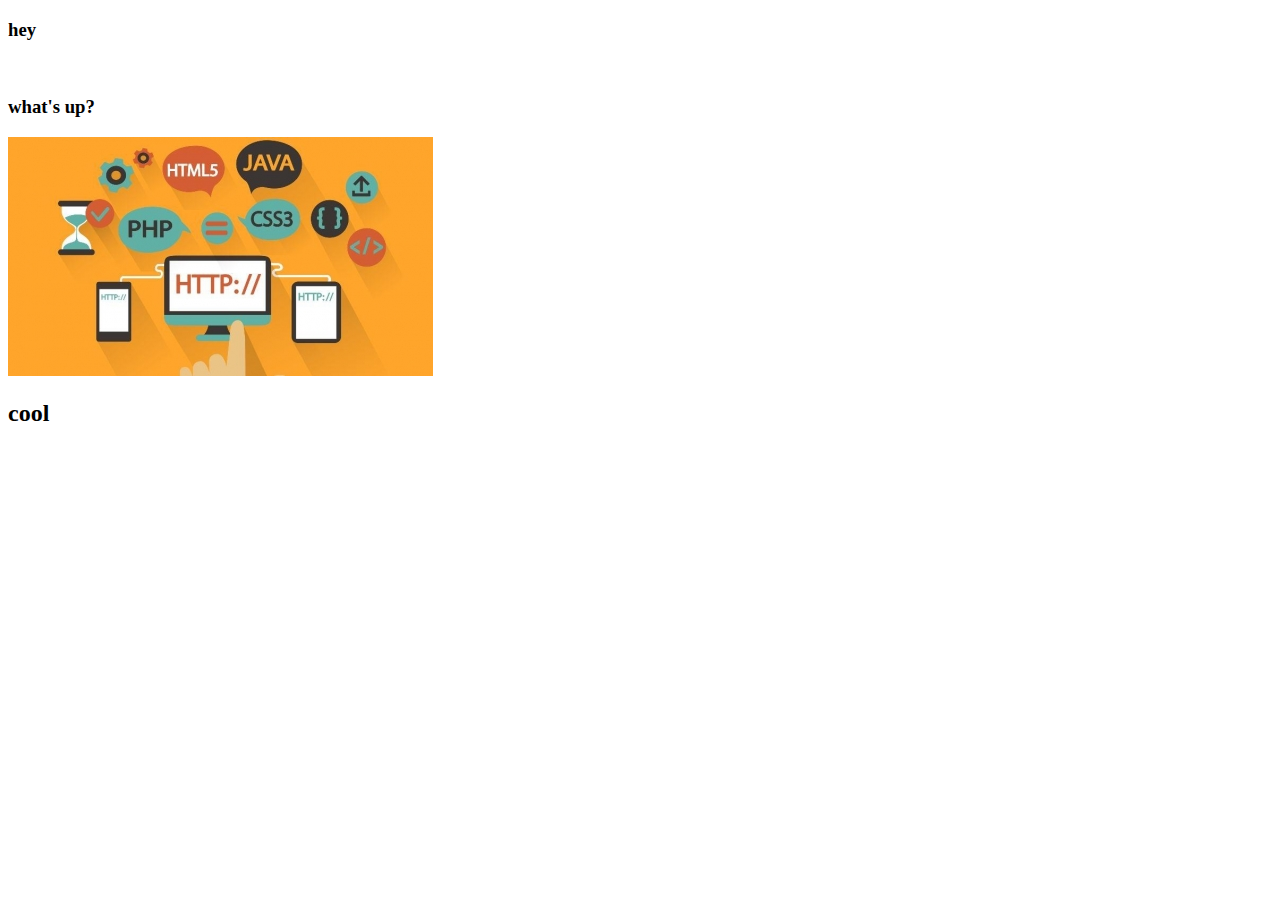
<file: index.html>
<!DOCTYPE html>
<html lang="en">
<head>
    <meta charset="UTF-8">
    <meta name="viewport" content="width=device-width, initial-scale=1.0">
    <title>Document</title>
</head>
<body>
     <h3> hey</h3>
     <br/>
     <h3> what's up?</h3>
    
    <img src="img/img1.jpg">
    <h2> cool</h2>

</body>
</html>
</file>
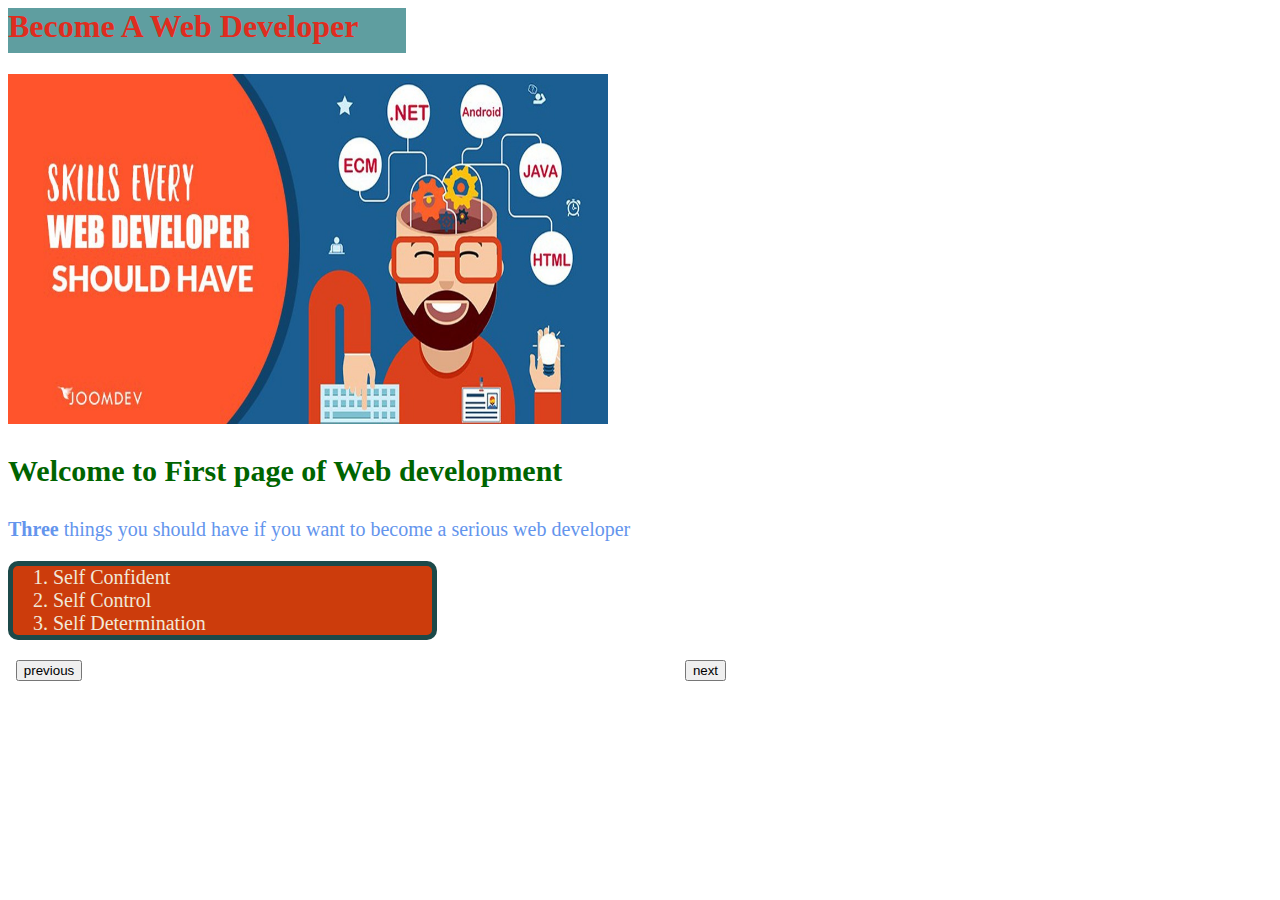
<file: first.html>
<html>
    <head>
        <title> First Page </title>
        <style>
            h1{
                color:rgba(247, 24, 8, 0.863);
                background-color:cadetblue;
                height:45px;
                width:31.5%;
            }
                p{
                    font-size:20px;
                    color:cornflowerblue;
                }
                .ha{
                    border:5px solid rgb(28, 73, 73);
                    background-color: rgb(204, 60, 12);
                    width: 30%;
                    color:rgb(241, 232, 216);
                    font-size: 20px;
                    padding-left: 40px;
                    border-radius: 10px;
                }
                #head{
                    color:darkgreen;
                    font-size: 30px;
                }
        </style>
       <h1 >Become A Web Developer</h1>
    </head>
    <body>
        <img src="img/img2.jpg" width="600px" height="350px" alt="photo1.jpg">
        <h3 id="head">Welcome to First page of Web development</h3> 
    <p><b>Three</b> things you should have if you want to become a serious web developer</p>
    <ol class="ha" >
        <li >Self Confident</li>
        <li >Self Control</li>
        <li >Self Determination</li>
        
    </ol>

        <pre> <a href="third.html"><button>previous</button></a>                                                                             <a href="second.html"><button>next</button></a></pre>
</body>
</html>
</file>
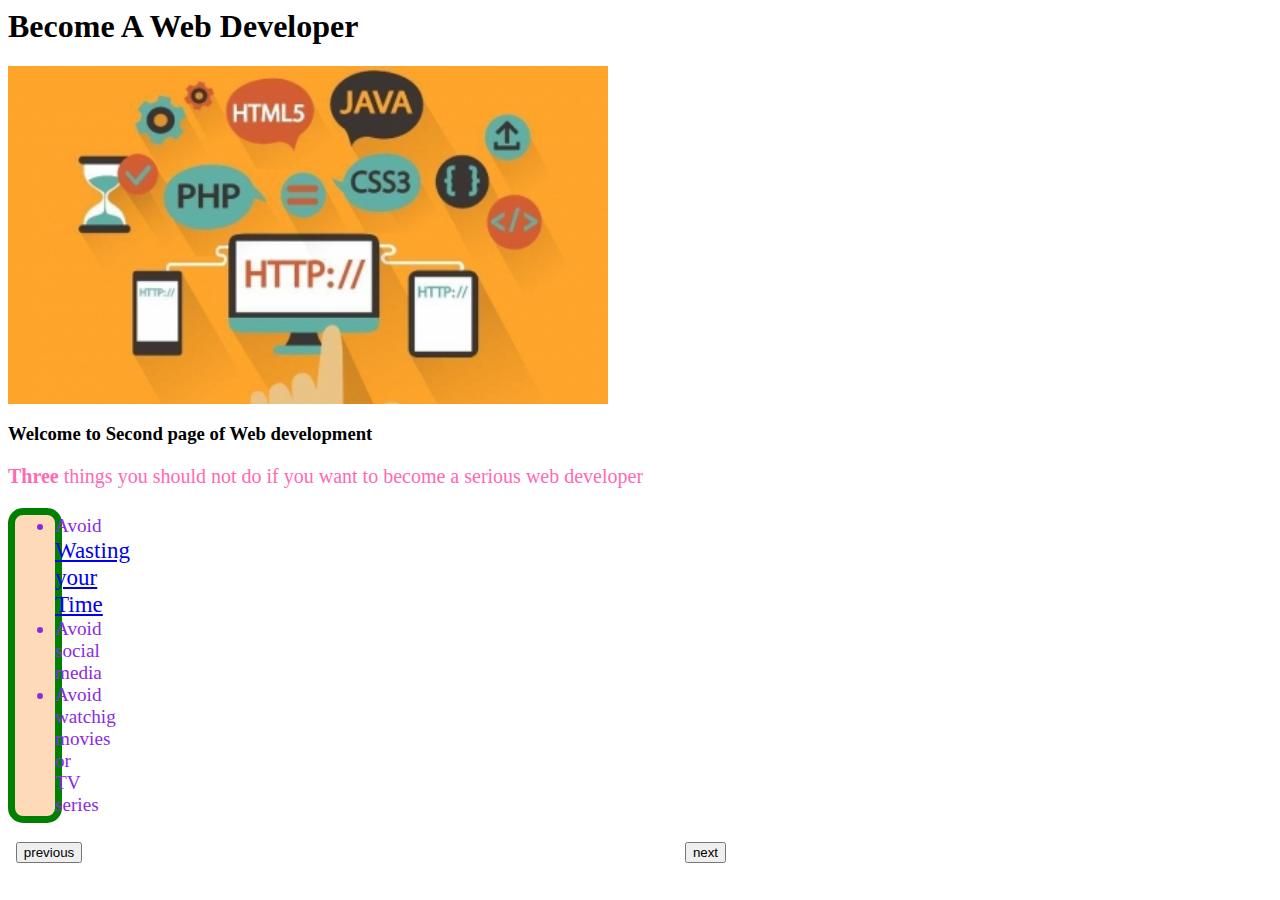
<file: second.html>
<html>
    <head>
        <title> Second Page </title>
        <h1>Become A Web Developer</h1>
        <style>
               .up{
                 color:blue;
                 font-size: larger;
                 
               }
               .pp{
                   color:blueviolet;
                   font-size: larger;
                   border:7px solid green;
                   margin-right: 1400px;
                   background-color: peachpuff;
                   border-radius: 15px;
               }   
               .p{
                   color:hotpink;
                   font-size: 20px;
               }
        </style>

    </head>
    <body>
        <img src="img/img1.jpg" width="600px" alt="photo2.jpg">
    <h3>Welcome to Second page of Web development</h3> 
    <p class="p"><b>Three</b> things you should not do if you want to become a serious web developer</p>
    <ul class="pp">
        <li>Avoid <span class="up"><a href="time.html">Wasting your Time</a></span></li>
        <li>Avoid social media</li>
        <li>Avoid watchig movies or TV series</li>
        
    </ul>
        
        <pre> <a href="first.html"><button>previous</button></a>                                                                             <a href="third.html"><button>next</button></a></pre>
</body>
</html>
</file>
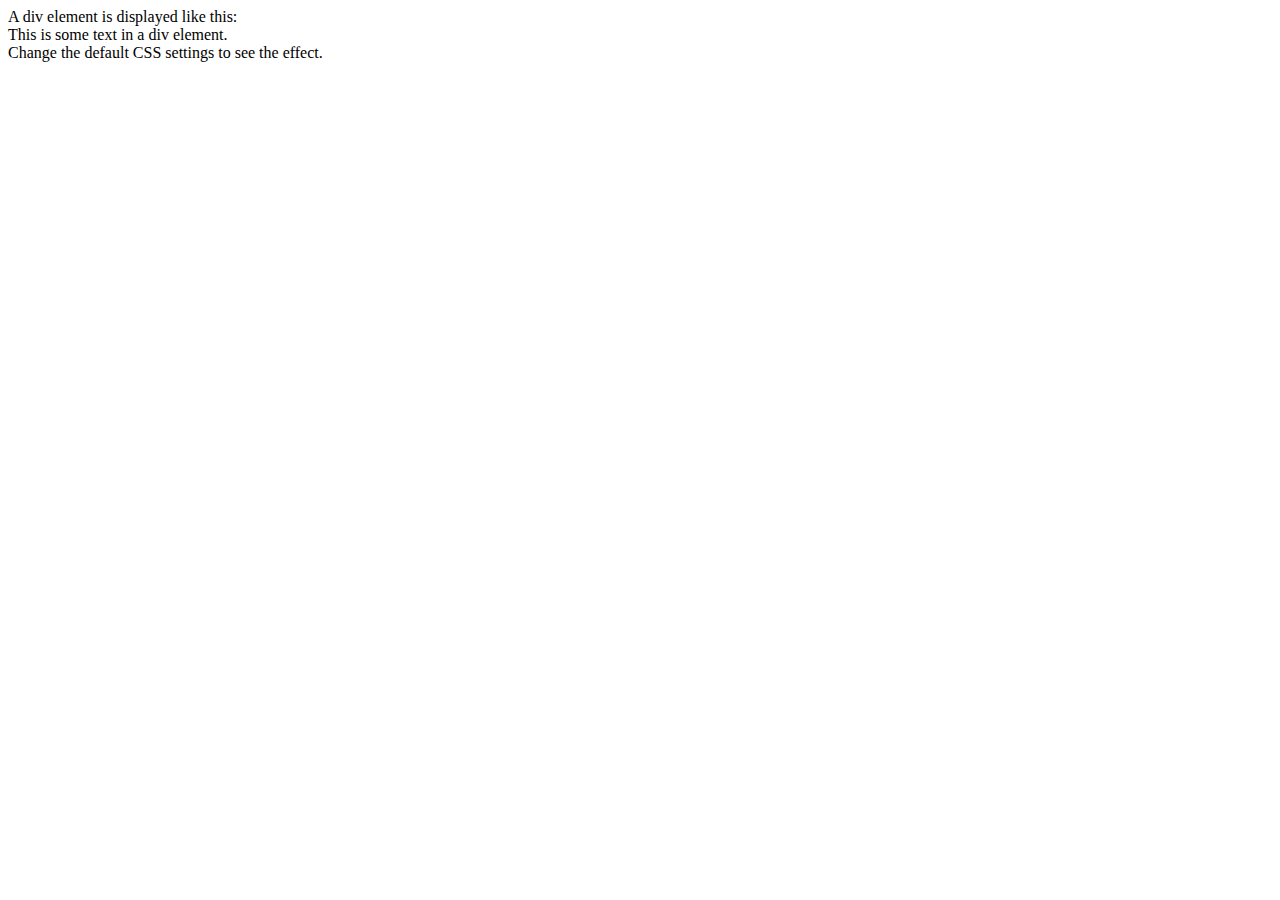
<file: test2.html>
<!DOCTYPE html>
<html>
<html>
<head>
<style>
div { 
  display: block;
}
</style>
</head>
<body>

A div element is displayed like this:

<div>This is some text in a div element.</div>

Change the default CSS settings to see the effect.

</body>
</html>
</file>
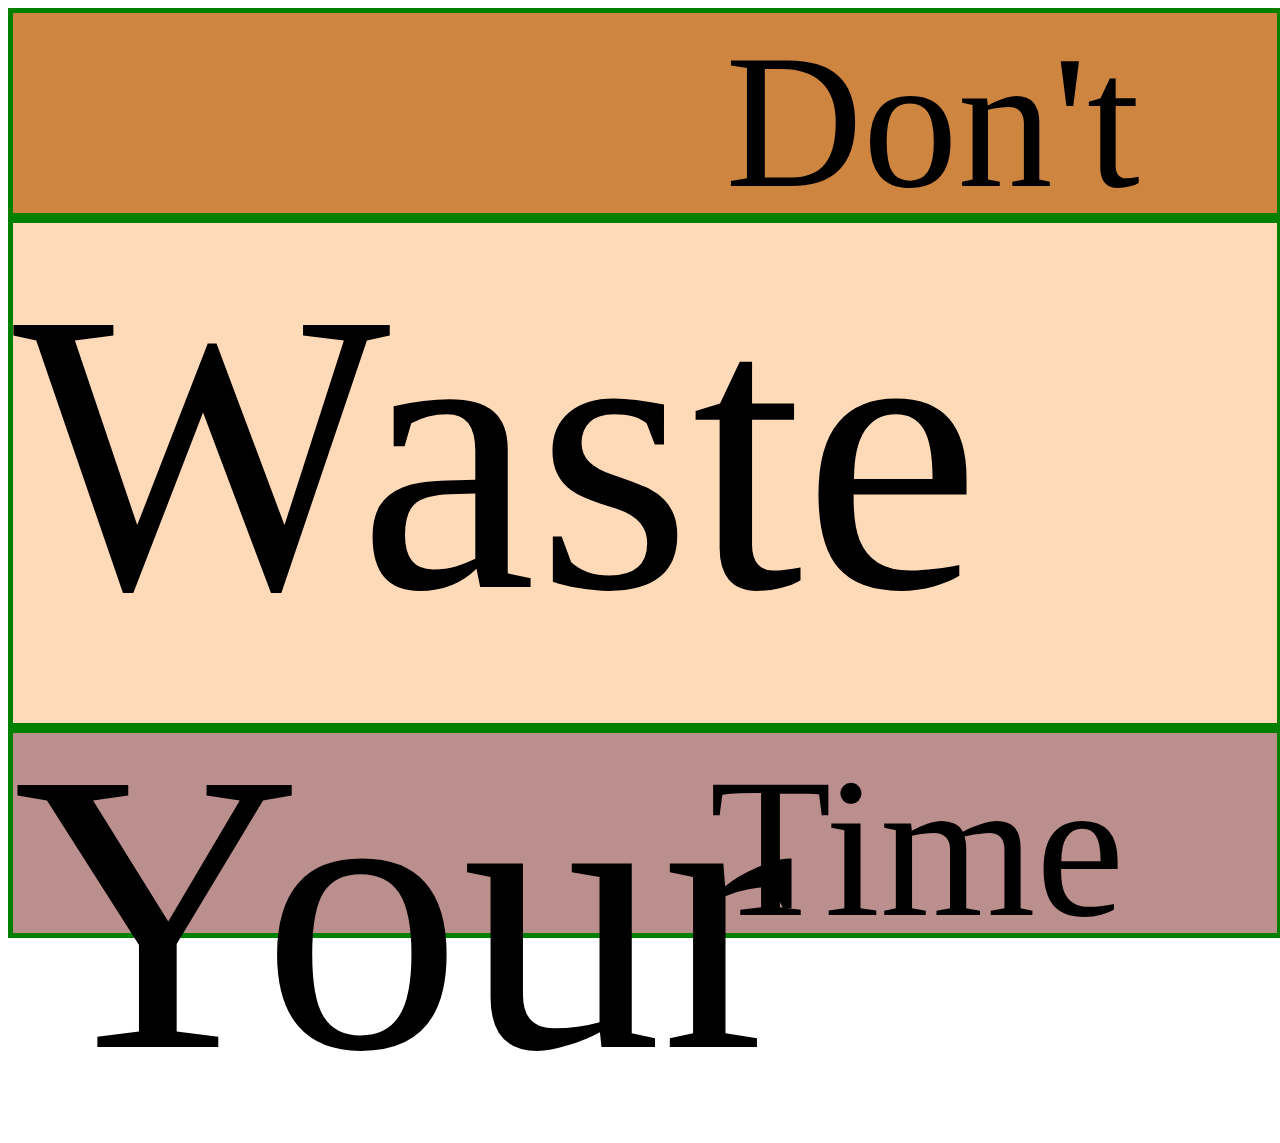
<file: time.html>
<!DOCTYPE html>
<html lang="en">
<head>
    <meta charset="UTF-8">
    <meta name="viewport" content="width=device-width, initial-scale=1.0">
    <title>Time</title>
    <link rel="stylesheet" href="mystyle.css">
</head>
<body>
    <div class="tanim"> 
        <div class="head tnm">               Don't</div>
        <div class="body tnm"> Waste Your</div>
        <div class="foot tnm">              Time</div>
    </div>
         
</body>
</html>
</file>
<file: mystyle.css>
<style>
.tanim{
    width:100%;
    height:900px;
}
.tnm{
    border: 5px solid green
}
.head{
    width:100%;
    height:200px;
    background-color:peru;
    font-size: 190px;
    white-space: pre;
}
.body{
    width:100%;
    height:500px;
    background-color:peachpuff;
    font-size:400px;
    font-weight: 95%;
}
.foot{
    width:100%;
    height:200px;
    background-color:rosybrown;
    font-size:200px;
    font-weight: 300px;
    white-space: pre;
}
</style>
</file>
